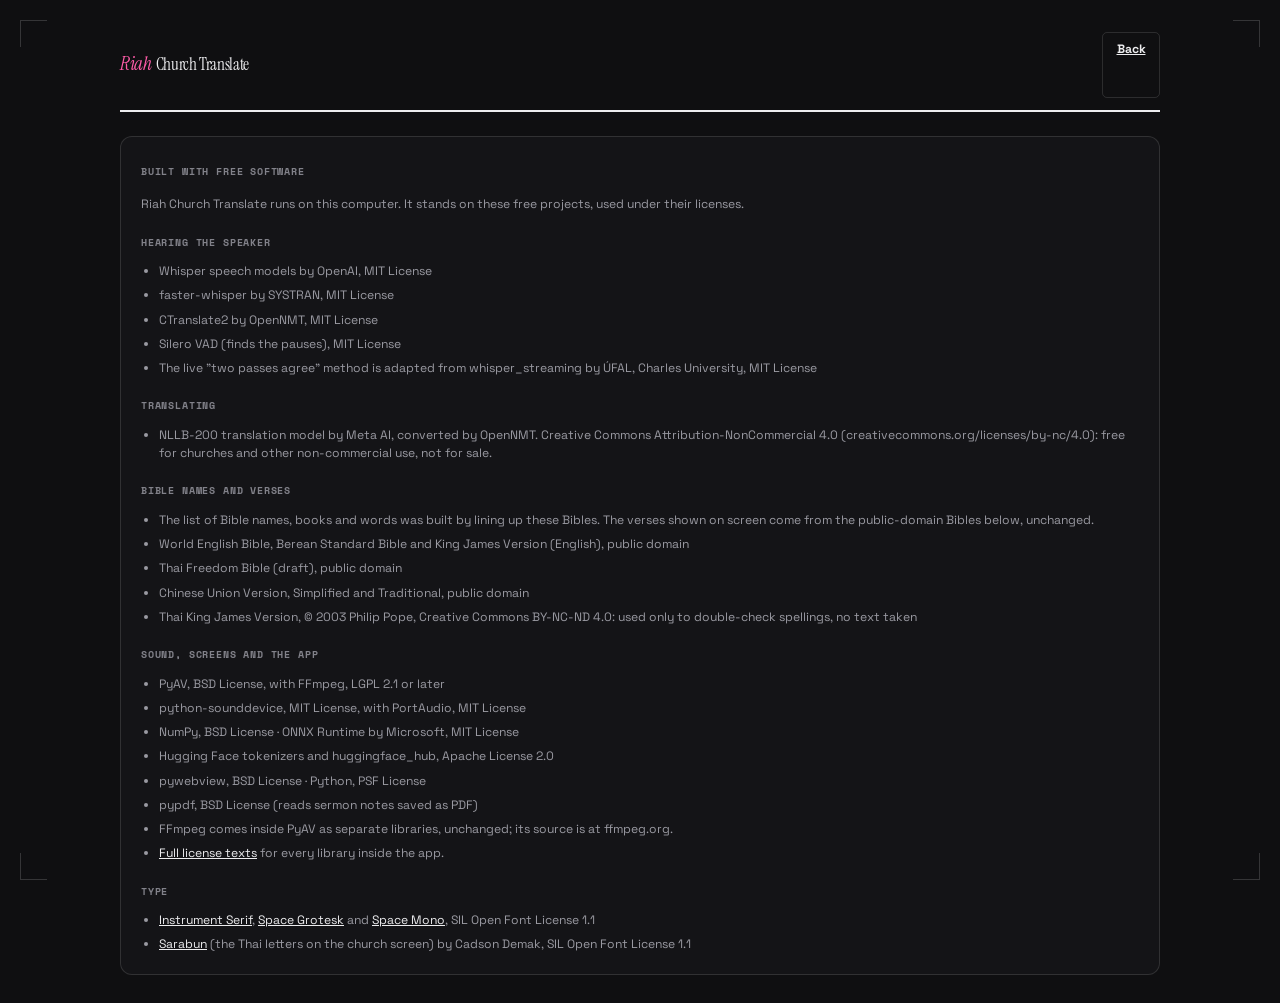
<file: riah_translate/web/licenses.html>
<!doctype html>
<html lang="en">
<head>
<meta charset="utf-8">
<meta name="viewport" content="width=device-width, initial-scale=1">
<title>Riah Church Translate · Licenses</title>
<link rel="icon" href="icon.svg" type="image/svg+xml">
<link rel="stylesheet" href="vendor/fonts/fonts.css">
<link rel="stylesheet" href="vendor/riah-interface.css">
<link rel="stylesheet" href="control.css">
</head>
<body>
<div class="riah-marks" aria-hidden="true">
  <span class="riah-mark riah-mark--tl"></span><span class="riah-mark riah-mark--tr"></span>
  <span class="riah-mark riah-mark--bl"></span><span class="riah-mark riah-mark--br"></span>
  <span class="riah-slug riah-slug--tl">Licenses</span>
  <span class="riah-slug riah-slug--br">RCT · 2026</span>
</div>

<div class="shell">
  <header class="riah-header">
    <div class="riah-lockup">
      <span class="riah-wordmark">Riah</span>
      <span class="riah-product-name">Church Translate</span>
    </div>
    <a class="riah-button" href="/">Back</a>
  </header>

  <main class="licenses">
    <section class="riah-surface panel" aria-labelledby="lic-h">
      <h1 class="riah-label" id="lic-h">Built with free software</h1>
      <p class="hint">Riah Church Translate runs on this computer. It stands on these free projects, used under their licenses.</p>

      <h2 class="riah-label">Hearing the speaker</h2>
      <ul class="credits">
        <li>Whisper speech models by OpenAI, MIT License</li>
        <li>faster-whisper by SYSTRAN, MIT License</li>
        <li>CTranslate2 by OpenNMT, MIT License</li>
        <li>Silero VAD (finds the pauses), MIT License</li>
        <li>The live "two passes agree" method is adapted from whisper_streaming by ÚFAL, Charles University, MIT License</li>
      </ul>

      <h2 class="riah-label">Translating</h2>
      <ul class="credits">
        <li>NLLB-200 translation model by Meta AI, converted by OpenNMT. Creative Commons Attribution-NonCommercial 4.0 (creativecommons.org/licenses/by-nc/4.0): free for churches and other non-commercial use, not for sale.</li>
      </ul>

      <h2 class="riah-label">Bible names and verses</h2>
      <ul class="credits">
        <li>The list of Bible names, books and words was built by lining up these Bibles. The verses shown on screen come from the public-domain Bibles below, unchanged.</li>
        <li>World English Bible, Berean Standard Bible and King James Version (English), public domain</li>
        <li>Thai Freedom Bible (draft), public domain</li>
        <li>Chinese Union Version, Simplified and Traditional, public domain</li>
        <li>Thai King James Version, © 2003 Philip Pope, Creative Commons BY-NC-ND 4.0: used only to double-check spellings, no text taken</li>
      </ul>

      <h2 class="riah-label">Sound, screens and the app</h2>
      <ul class="credits">
        <li>PyAV, BSD License, with FFmpeg, LGPL 2.1 or later</li>
        <li>python-sounddevice, MIT License, with PortAudio, MIT License</li>
        <li>NumPy, BSD License · ONNX Runtime by Microsoft, MIT License</li>
        <li>Hugging Face tokenizers and huggingface_hub, Apache License 2.0</li>
        <li>pywebview, BSD License · Python, PSF License</li>
        <li>pypdf, BSD License (reads sermon notes saved as PDF)</li>
        <li>FFmpeg comes inside PyAV as separate libraries, unchanged; its source is at ffmpeg.org.</li>
        <li><a href="THIRD-PARTY-NOTICES.txt">Full license texts</a> for every library inside the app.</li>
      </ul>

      <h2 class="riah-label">Type</h2>
      <ul class="credits">
        <li><a href="vendor/fonts/LICENSE-instrument-serif.txt">Instrument Serif</a>, <a href="vendor/fonts/LICENSE-space-grotesk.txt">Space Grotesk</a> and <a href="vendor/fonts/LICENSE-space-mono.txt">Space Mono</a>, SIL Open Font License 1.1</li>
        <li><a href="type/LICENSE-sarabun.txt">Sarabun</a> (the Thai letters on the church screen) by Cadson Demak, SIL Open Font License 1.1</li>
      </ul>
    </section>
  </main>
</div>
</body>
</html>
</file>
<file: riah_translate/web/vendor/fonts/fonts.css>
/* Bundled fonts — SIL Open Font License (see LICENSE-*.txt in this folder).
   Local files instead of Google's CDN: the desk looks right offline, and the
   page makes zero outside calls. */
@font-face { font-family: 'Instrument Serif'; font-style: normal; font-weight: 400; font-display: swap; src: url('instrument-serif-latin-400-normal.woff2') format('woff2'); }
@font-face { font-family: 'Instrument Serif'; font-style: italic; font-weight: 400; font-display: swap; src: url('instrument-serif-latin-400-italic.woff2') format('woff2'); }
@font-face { font-family: 'Space Grotesk'; font-style: normal; font-weight: 400; font-display: swap; src: url('space-grotesk-latin-400-normal.woff2') format('woff2'); }
@font-face { font-family: 'Space Grotesk'; font-style: normal; font-weight: 500; font-display: swap; src: url('space-grotesk-latin-500-normal.woff2') format('woff2'); }
@font-face { font-family: 'Space Grotesk'; font-style: normal; font-weight: 600; font-display: swap; src: url('space-grotesk-latin-600-normal.woff2') format('woff2'); }
@font-face { font-family: 'Space Grotesk'; font-style: normal; font-weight: 700; font-display: swap; src: url('space-grotesk-latin-700-normal.woff2') format('woff2'); }
@font-face { font-family: 'Space Mono'; font-style: normal; font-weight: 400; font-display: swap; src: url('space-mono-latin-400-normal.woff2') format('woff2'); }
@font-face { font-family: 'Space Mono'; font-style: normal; font-weight: 700; font-display: swap; src: url('space-mono-latin-700-normal.woff2') format('woff2'); }
</file>
<file: riah_translate/web/vendor/riah-interface.css>
/*
 * Riah Interface Signature — reusable starter.
 * Canonical guidance: ./MASTER.md (matched to the live apps 2026-10-05)
 */

:root {
  color-scheme: dark;
  --riah-bg: #0f0f11;
  --riah-surface: #141417;
  --riah-surface-raised: #18181c;
  --riah-ink: #ededef;
  --riah-body: #9a9aa2;
  --riah-dim: #82828a;            /* 5.0:1 on --riah-bg; was #77777f (4.3:1) */
  --riah-rule: rgba(255, 255, 255, 0.12);
  --riah-rule-strong: rgba(255, 255, 255, 0.16);
  --riah-rule-hard: #ededef;      /* the one 2px rule under the header */
  --riah-pink: #ff5ca8;
  --riah-keep: #3fcf7f;
  --riah-revise: #e9ba45;
  --riah-discard: #f26d5b;
  --riah-stamp-plate: rgba(15, 15, 17, 0.7);
  --riah-font-identity: "Instrument Serif", "Iowan Old Style", "Palatino Linotype", Georgia, serif;
  --riah-font-ui: "Space Grotesk", "Segoe UI", sans-serif;
  --riah-font-data: "Space Mono", Consolas, monospace;

  /* Seven sizes, nothing under 11px (Captain, 2026-10-05) */
  --riah-text-label: 0.6875rem;   /* 11px — the floor */
  --riah-text-small: 0.8125rem;   /* 13px */
  --riah-text-body: 0.9375rem;    /* 15px */
  --riah-text-lead: 1.125rem;     /* 18px */
  --riah-text-section: 1.5rem;    /* 24px */
  --riah-text-title: 2rem;        /* 32px */
  --riah-text-display: 3rem;      /* 48px */

  --riah-radius-control: 5px;
  --riah-radius-surface: 12px;
  --riah-speed: 160ms;
}

[data-theme="light"] {
  color-scheme: light;
  --riah-bg: #ffffff;
  --riah-surface: #fafafa;
  --riah-surface-raised: #f2f2f3;
  --riah-ink: #111111;
  --riah-body: #555555;
  --riah-dim: #707070;            /* 5.0:1 on white; apps shipped #888888 (3.5:1) */
  --riah-rule: rgba(0, 0, 0, 0.14);
  --riah-rule-strong: rgba(0, 0, 0, 0.25);
  --riah-rule-hard: #111111;
  --riah-pink: #c21868;
  --riah-keep: #158a46;
  --riah-revise: #b58004;
  --riah-discard: #d42b2b;
  --riah-stamp-plate: rgba(255, 255, 255, 0.85);
}

/* Header: lockup on the left, one 2px ink rule underneath. */
.riah-header {
  display: flex;
  align-items: center;
  justify-content: space-between;
  gap: 12px;
  padding-bottom: 12px;
  border-bottom: 2px solid var(--riah-rule-hard);
}

/* Inline lockup as shipped in Swipe, Usage and Code (reference: Riah Usage).
   Italic pink "Riah" at 20px beside a roman serif product name at 18px. */
.riah-lockup {
  display: inline-flex;
  align-items: baseline;
  gap: 4px;
  color: var(--riah-ink);
  font: 400 1.125rem/1 var(--riah-font-identity);
  letter-spacing: -0.02em;
  white-space: nowrap;
}

.riah-wordmark {
  color: var(--riah-pink);
  font-family: var(--riah-font-identity);
  font-style: italic;
  font-weight: 400;
  letter-spacing: -0.02em;
  line-height: 1;
}

.riah-lockup .riah-wordmark {
  font-size: 1.1111em;
}

.riah-product-name {
  color: var(--riah-ink);
  font-style: normal;
}

.riah-label {
  color: var(--riah-dim);
  font: 700 var(--riah-text-label)/1.2 var(--riah-font-data);
  letter-spacing: 0.08em;
  text-transform: uppercase;
}

.riah-surface {
  background: var(--riah-surface);
  border: 1px solid var(--riah-rule);
  border-radius: var(--riah-radius-surface);
}

.riah-button {
  min-height: 44px;
  border: 1px solid var(--riah-rule);
  border-radius: var(--riah-radius-control);
  padding: 0.65rem 0.9rem;
  color: var(--riah-ink);
  background: transparent;
  font: 700 var(--riah-text-small)/1 var(--riah-font-ui);
  cursor: pointer;
  transition:
    border-color var(--riah-speed) ease,
    background-color var(--riah-speed) ease,
    color var(--riah-speed) ease,
    opacity var(--riah-speed) ease;
}

.riah-button:hover {
  border-color: var(--riah-rule-strong);
  background: var(--riah-surface-raised);
}

/* Main action: solid ink, inverted text — as in Swipe, Usage and Code. */
.riah-button--primary {
  border-color: var(--riah-ink);
  color: var(--riah-bg);
  background: var(--riah-ink);
}

.riah-button--primary:hover {
  border-color: var(--riah-ink);
  background: var(--riah-ink);
  opacity: 0.85;
}

.riah-button:focus-visible,
.riah-input:focus-visible {
  outline: 2px solid var(--riah-pink);
  outline-offset: 2px;
}

.riah-status {
  display: inline-flex;
  align-items: center;
  gap: 0.45rem;
  min-height: 24px;
  color: var(--riah-body);
  font: 700 var(--riah-text-label)/1 var(--riah-font-data);
  letter-spacing: 0.05em;
  text-transform: uppercase;
}

.riah-status::before {
  width: 7px;
  height: 7px;
  border-radius: 50%;
  background: currentColor;
  content: "";
}

.riah-status--keep { color: var(--riah-keep); }
.riah-status--revise { color: var(--riah-revise); }
.riah-status--discard { color: var(--riah-discard); }
.riah-status--call { color: var(--riah-ink); }   /* "Your call": neutral, never coral */

/* ── Signature: proof marks (Captain, 2026-10-06). Desktop margin only. ── */
.riah-marks { display: none; }

@media (min-width: 1040px) {
  .riah-marks { display: block; }
}

.riah-mark {
  position: fixed;
  width: 26px;
  height: 26px;
  pointer-events: none;
}

.riah-mark--tl { top: 20px; left: 20px; border-top: 1px solid var(--riah-rule-strong); border-left: 1px solid var(--riah-rule-strong); }
.riah-mark--tr { top: 20px; right: 20px; border-top: 1px solid var(--riah-rule-strong); border-right: 1px solid var(--riah-rule-strong); }
.riah-mark--bl { bottom: 20px; left: 20px; border-bottom: 1px solid var(--riah-rule-strong); border-left: 1px solid var(--riah-rule-strong); }
.riah-mark--br { bottom: 20px; right: 20px; border-bottom: 1px solid var(--riah-rule-strong); border-right: 1px solid var(--riah-rule-strong); }

.riah-slug {
  position: fixed;
  color: var(--riah-dim);
  font: 400 var(--riah-text-label)/1 var(--riah-font-data);
  letter-spacing: 0.2em;
  text-transform: uppercase;
  white-space: nowrap;
  pointer-events: none;
}

.riah-slug--tl { top: 24px; left: 58px; }
.riah-slug--br { bottom: 24px; right: 58px; }

/* Stamps: real events only — a verdict was given, or something arrived. */
.riah-stamp {
  display: inline-block;
  padding: 6px 8px;
  border: 2px solid currentColor;
  border-radius: 6px;
  background: var(--riah-stamp-plate);
  font: 700 var(--riah-text-label)/1 var(--riah-font-data);
  letter-spacing: 0.2em;
  text-transform: uppercase;
  white-space: nowrap;
  transform: rotate(-6deg);
}

.riah-stamp--keep { color: var(--riah-keep); }
.riah-stamp--revise { color: var(--riah-revise); }
.riah-stamp--discard { color: var(--riah-discard); }
.riah-stamp--new { color: var(--riah-ink); }

.riah-stamp--land { animation: riah-stamp-land 240ms cubic-bezier(0.2, 0.8, 0.2, 1) both; }

@keyframes riah-stamp-land {
  from { transform: rotate(-6deg) scale(1.4); }
  to { transform: rotate(-6deg) scale(1); }
}

/* ── Opening screens lead with the haul (Captain, 2026-10-06) ── */
.riah-haul-title {
  margin: 0;
  padding-bottom: 8px;
  border-bottom: 2px solid var(--riah-rule-hard);
  color: var(--riah-ink);
  font: 600 var(--riah-text-lead)/1.2 var(--riah-font-ui);
}

.riah-haul {
  display: grid;
  gap: 10px;
  margin: 0;
  padding: 0;
  list-style: none;
}

.riah-haul > li {
  display: grid;
  grid-template-columns: 44px minmax(0, 1fr) auto;
  align-items: center;
  gap: 10px;
}

.riah-thumb {
  display: grid;
  place-items: center;
  aspect-ratio: 1;
  overflow: hidden;
  border: 1px solid var(--riah-rule);
  border-radius: var(--riah-radius-control);
  background: var(--riah-surface-raised);
  color: var(--riah-dim);
  font: 700 var(--riah-text-label)/1 var(--riah-font-data);
  letter-spacing: 0.08em;
}

.riah-thumb > img { width: 100%; height: 100%; object-fit: cover; }

.riah-haul-text { display: grid; min-width: 0; }

.riah-haul-text > strong {
  color: var(--riah-ink);
  font: 600 var(--riah-text-small)/1.3 var(--riah-font-ui);
}

.riah-haul-text > span {
  color: var(--riah-dim);
  font: 400 var(--riah-text-small)/1.35 var(--riah-font-ui);
}

.riah-fine {
  margin: 0;
  padding-top: 10px;
  border-top: 1px solid var(--riah-rule);
  color: var(--riah-dim);
  font: 400 var(--riah-text-label)/1.4 var(--riah-font-data);
  letter-spacing: 0.08em;
  text-transform: uppercase;
}

@media (prefers-reduced-motion: reduce) {
  *,
  *::before,
  *::after {
    scroll-behavior: auto !important;
    transition-duration: 0.01ms !important;
    animation-duration: 0.01ms !important;
    animation-iteration-count: 1 !important;
  }
}
</file>
<file: riah_translate/web/control.css>
/* Operator window. Tokens and base pieces come from riah-interface.css (Riah Studio design system). */
html, body {
  margin: 0;
  min-height: 100%;
  background: var(--riah-bg);
  color: var(--riah-ink);
  font: 400 var(--riah-text-body)/1.45 var(--riah-font-ui);
  -webkit-font-smoothing: antialiased;
}

.shell {
  max-width: 1120px;
  margin: 0 auto;
  padding: 32px 40px 28px;
  box-sizing: border-box;
}

.riah-header { margin-bottom: 24px; }

.riah-status { min-width: 0; }
.chips { display: flex; flex-wrap: wrap; gap: 8px; align-items: center; justify-content: flex-end; }
.chips [hidden] { display: none; }

.update-note {
  display: flex; flex-wrap: wrap; align-items: center; gap: 10px;
  margin: 0 0 14px; padding: 8px 12px;
  border: 1px solid var(--riah-line, rgba(255, 255, 255, 0.14)); border-radius: 8px;
  color: var(--riah-body); font: 400 var(--riah-text-small)/1.45 var(--riah-font-ui);
}
.update-note[hidden] { display: none; }
.update-note span { flex: 1 1 auto; }

.grid {
  display: grid;
  grid-template-columns: minmax(0, 1fr) minmax(0, 1.2fr);
  gap: 20px;
  align-items: start;
}

.panel {
  display: grid;
  gap: 14px;
  padding: 20px;
  min-width: 0;
}

.panel h2 { margin: 0; }
.wide { grid-column: 1 / -1; }

.detail {
  margin: 0;
  color: var(--riah-body);
  font-size: var(--riah-text-small);
  min-height: 1.45em;
}

.hint { margin: -4px 0 0; color: var(--riah-body); font: 400 var(--riah-text-small)/1.45 var(--riah-font-ui); }

.field {
  display: grid;
  gap: 6px;
  min-width: 0;
}
.field[hidden] { display: none; }

.riah-input {
  box-sizing: border-box;
  width: 100%;
  min-height: 44px;
  padding: 0.6rem 0.75rem;
  border: 1px solid var(--riah-rule-strong);
  border-radius: var(--riah-radius-control);
  background: var(--riah-surface-raised);
  color: var(--riah-ink);
  font: 500 var(--riah-text-body)/1.3 var(--riah-font-ui);
}

textarea.riah-input { resize: vertical; line-height: 1.45; }

select.riah-input:disabled { opacity: 0.55; }

.pair {
  display: grid;
  grid-template-columns: minmax(0, 1fr) auto minmax(0, 1fr);
  gap: 10px;
  align-items: end;
}

.swap-langs {
  width: 44px;
  padding: 0;
  font-size: var(--riah-text-lead);
}

.meter {
  height: 6px;
  border-radius: 3px;
  background: var(--riah-surface-raised);
  overflow: hidden;
}

.meter > span {
  display: block;
  height: 100%;
  width: 0;
  background: var(--riah-keep);
  transition: width 120ms linear;
}

.actions {
  display: flex;
  flex-wrap: wrap;
  gap: 10px;
}

.start { min-width: 132px; font-size: var(--riah-text-body); }

.lag {
  margin: 0;
  min-height: 1.45em;
  color: var(--riah-body);
  font: 400 var(--riah-text-small)/1.45 var(--riah-font-data);
}

/* A true-to-shape miniature of the church screen (the real page, scaled down). */
.preview {
  position: relative;
  aspect-ratio: 16 / 9;
  border: 1px solid var(--riah-rule);
  border-radius: 6px;
  overflow: hidden;
  background: #000;
}

.preview iframe {
  position: absolute;
  top: 0;
  left: 0;
  width: 1920px;
  height: 1080px;
  border: 0;
  transform-origin: 0 0;
  pointer-events: none;
}

/* Bar or column: the rest of the miniature stands for the slides. */
.preview[data-layout="bar"], .preview[data-layout="side"] { background: #1b1b1f; }
.preview[data-layout="bar"]::before, .preview[data-layout="side"]::before {
  content: "Slides";
  position: absolute;
  inset: 0 0 28% 0;
  display: grid;
  place-content: center;
  color: var(--riah-dim);
  font: 500 var(--riah-text-small)/1 var(--riah-font-ui);
  letter-spacing: 0.08em;
  text-transform: uppercase;
}
.preview[data-layout="side"]::before { inset: 0 30% 0 0; }

.notes {
  display: grid;
  gap: 8px;
  border-top: 1px solid var(--riah-rule);
  padding-top: 14px;
}

.notes-info { flex: 1; min-width: 0; color: var(--riah-body); font: 400 var(--riah-text-small)/1.45 var(--riah-font-ui); }

.file-pick { position: relative; cursor: pointer; display: inline-flex; align-items: center; align-self: center; flex: none; box-sizing: border-box; }
.file-pick input { position: absolute; width: 1px; height: 1px; opacity: 0; pointer-events: none; }
.file-pick:focus-within { outline: 2px solid var(--riah-pink); outline-offset: 2px; }

.controls {
  display: grid;
  grid-template-columns: minmax(0, 1.4fr) minmax(0, 1fr);
  gap: 14px;
}

.size output { color: var(--riah-body); margin-left: 6px; }

input[type="range"] {
  width: 100%;
  min-height: 44px;
  accent-color: var(--riah-ink);
}

.toggles {
  display: grid;
  gap: 4px;
}

.check {
  display: flex;
  align-items: center;
  gap: 10px;
  min-height: 36px;
  color: var(--riah-ink);
  font-size: var(--riah-text-small);
  cursor: pointer;
}

.check input {
  width: 18px;
  height: 18px;
  margin: 0;
  accent-color: var(--riah-ink);
}

.row-end {
  display: flex;
  justify-content: flex-end;
  align-items: center;
  gap: 12px;
}

.more {
  border-top: 1px solid var(--riah-rule);
  padding-top: 14px;
}

.more summary {
  cursor: pointer;
  min-height: 24px;
  list-style-position: inside;
}

.more[open] summary { margin-bottom: 14px; }

.problem {
  display: grid;
  gap: 10px;
  margin-top: 14px;
  border-top: 1px solid var(--riah-rule);
  padding-top: 14px;
}

.problem .row-end { flex-wrap: wrap; }
.problem-lead { flex: 1; min-width: 12em; margin: 0; }
.problem-box { display: grid; gap: 10px; }
.problem-box[hidden], .problem [hidden] { display: none; }

.problem-text {
  margin: 0;
  max-height: 260px;
  overflow: auto;
  padding: 12px 14px;
  border: 1px solid var(--riah-rule);
  border-radius: 8px;
  color: var(--riah-ink);
  font: 400 var(--riah-text-small)/1.5 var(--riah-font-data);
  white-space: pre-wrap;
  overflow-wrap: anywhere;
}

.problem-result { margin: 0; color: var(--riah-ink); font: 400 var(--riah-text-small)/1.45 var(--riah-font-ui); }
.problem-result:empty { display: none; }

.foot {
  display: flex;
  justify-content: space-between;
  gap: 16px;
  flex-wrap: wrap;
  margin-top: 20px;
  color: var(--riah-dim);
}

:focus-visible { outline: 2px solid var(--riah-pink); outline-offset: 2px; }

@media (max-width: 860px) {
  .shell { padding: 20px 16px; }
  .grid { grid-template-columns: minmax(0, 1fr); }
  .controls { grid-template-columns: minmax(0, 1fr); }
}

.foot a { color: var(--riah-body); }
.foot .linkish { background: none; border: 0; padding: 0; color: var(--riah-body); font: inherit;
  text-decoration: underline; cursor: pointer; }
.foot .linkish:focus-visible { outline: 2px solid var(--riah-accent, currentColor); outline-offset: 3px; }
.licenses { display: grid; }
.licenses .panel h2 { margin-top: 8px; }
.credits { margin: 0; padding-left: 18px; display: grid; gap: 6px; color: var(--riah-body);
  font: 400 var(--riah-text-small)/1.5 var(--riah-font-ui); }
.credits a { color: var(--riah-ink, inherit); }

/* The kit's corner labels sit on top of the wordmark until the margin beside the page is wide enough. */
.riah-slug { display: none; }
@media (min-width: 1500px) { .riah-slug { display: block; } }

/* Spoken translation rows (2026-11-26): the shared .pair grid is built for the two
   language selects and leaves the checkbox and the Test button stranded. */
.voice-row {
  display: grid;
  grid-template-columns: minmax(150px, 1.2fr) minmax(150px, 1.6fr) minmax(110px, 1fr) auto;
  gap: 10px;
  align-items: end;
  margin-bottom: 8px;
}
.voice-row .field { display: flex; align-items: center; gap: 7px; }
.voice-row .field input[type="checkbox"] { margin: 0; flex: 0 0 auto; }
.voice-row select { min-width: 0; }
@media (max-width: 760px) {
  .voice-row { grid-template-columns: 1fr 1fr; }
  .voice-row .riah-button { grid-column: 1 / -1; justify-self: start; }
}
</file>
